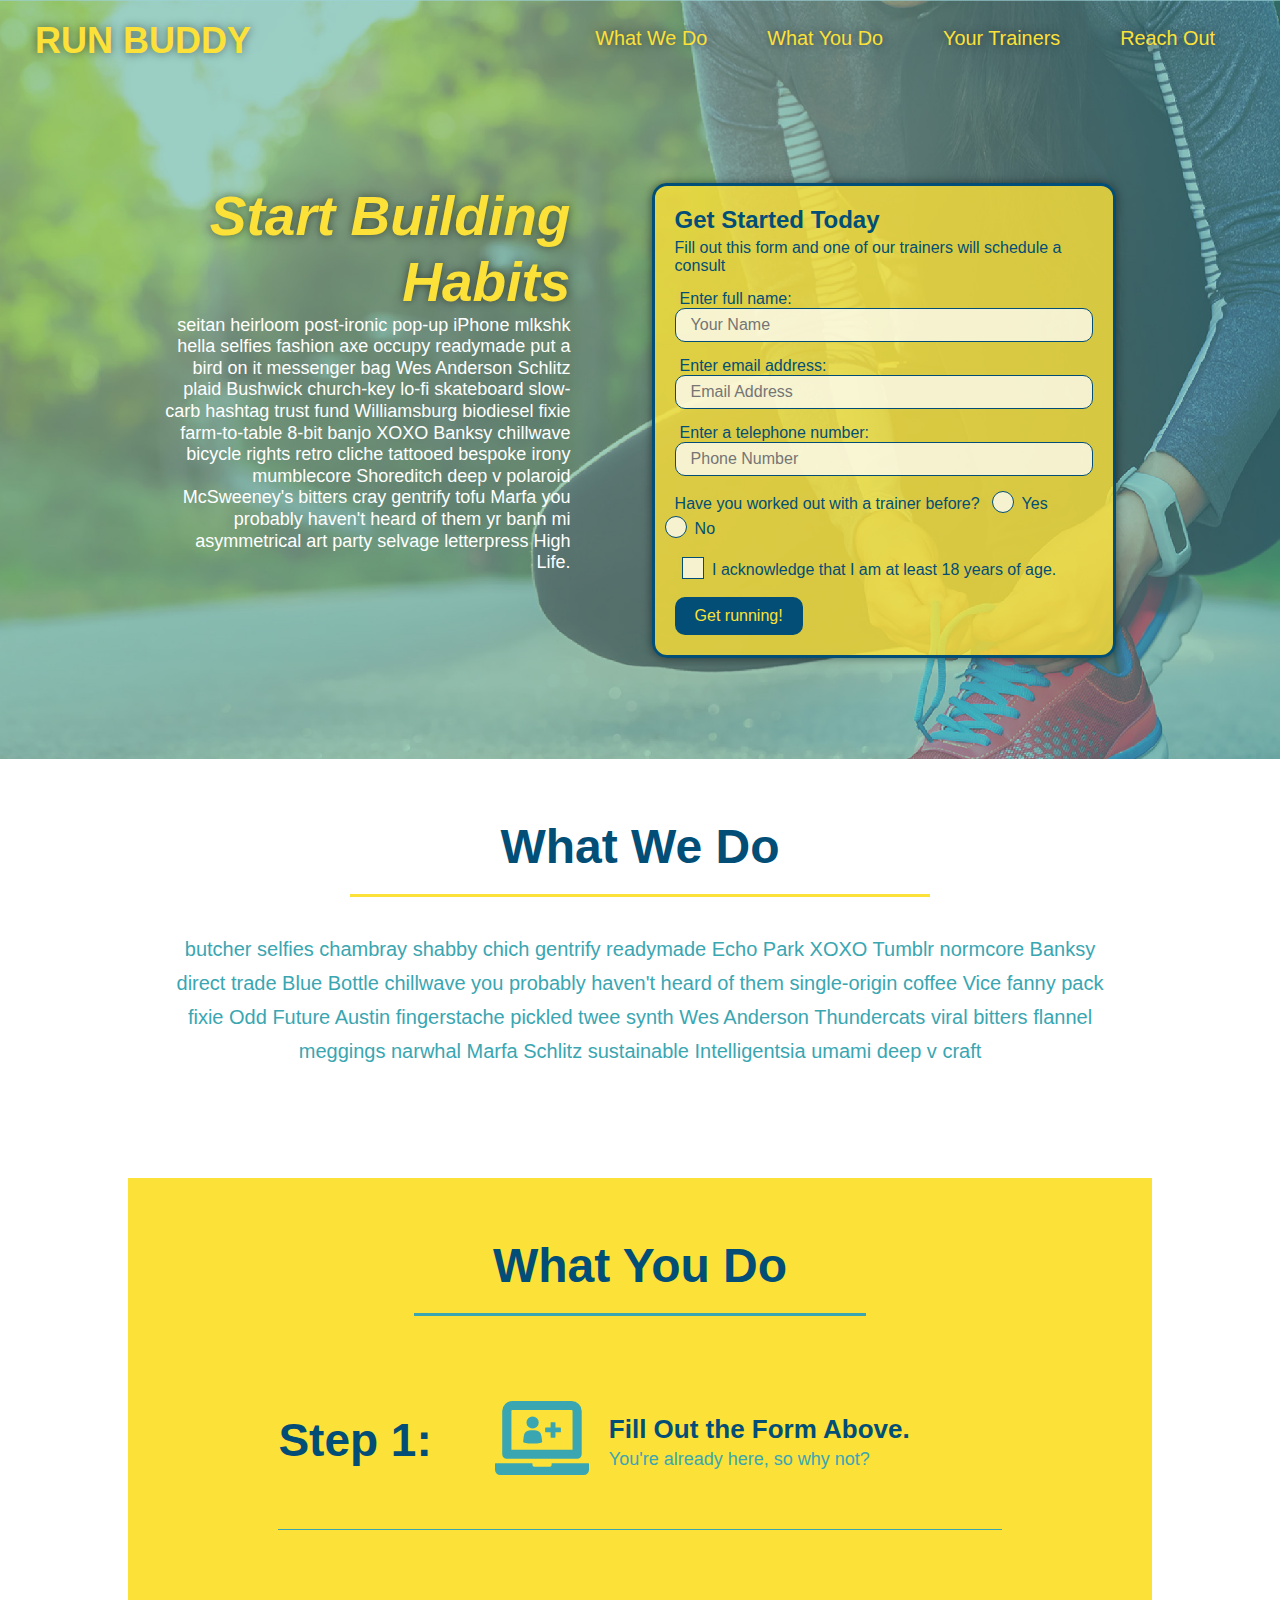
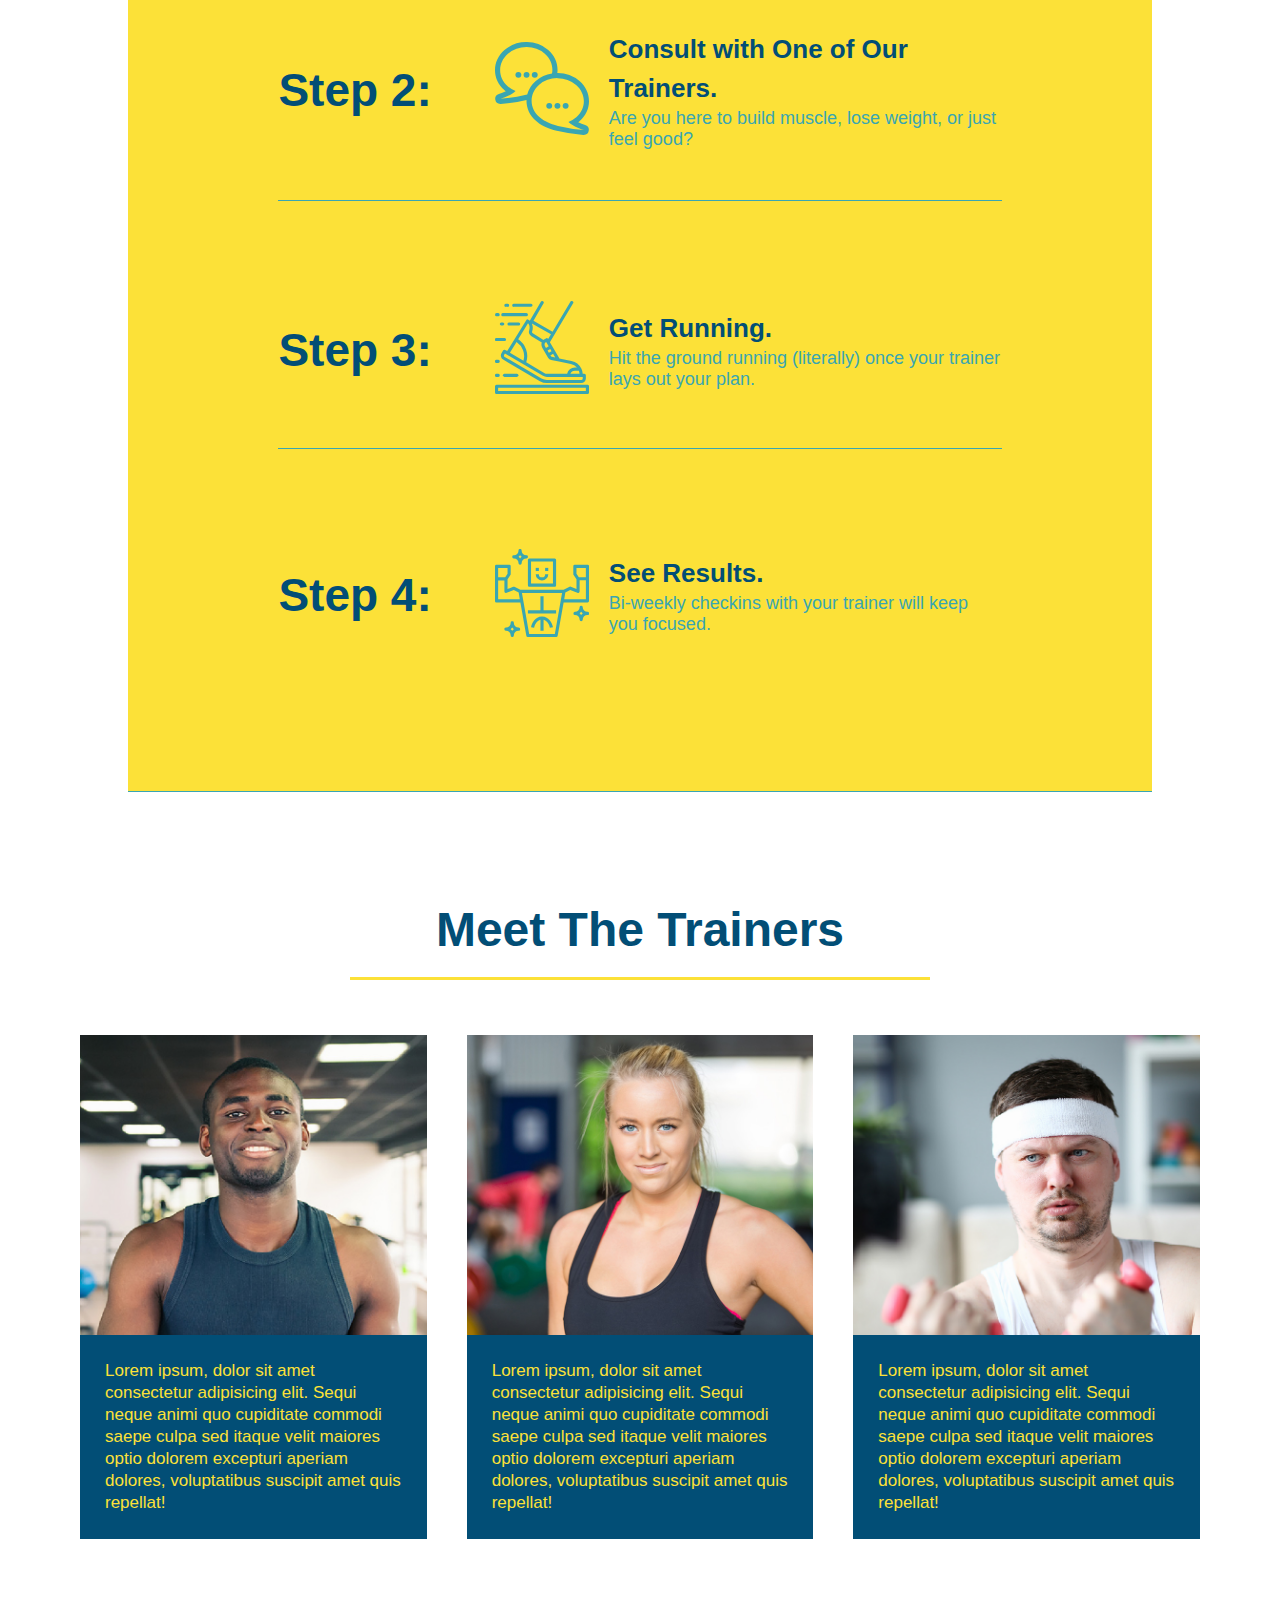
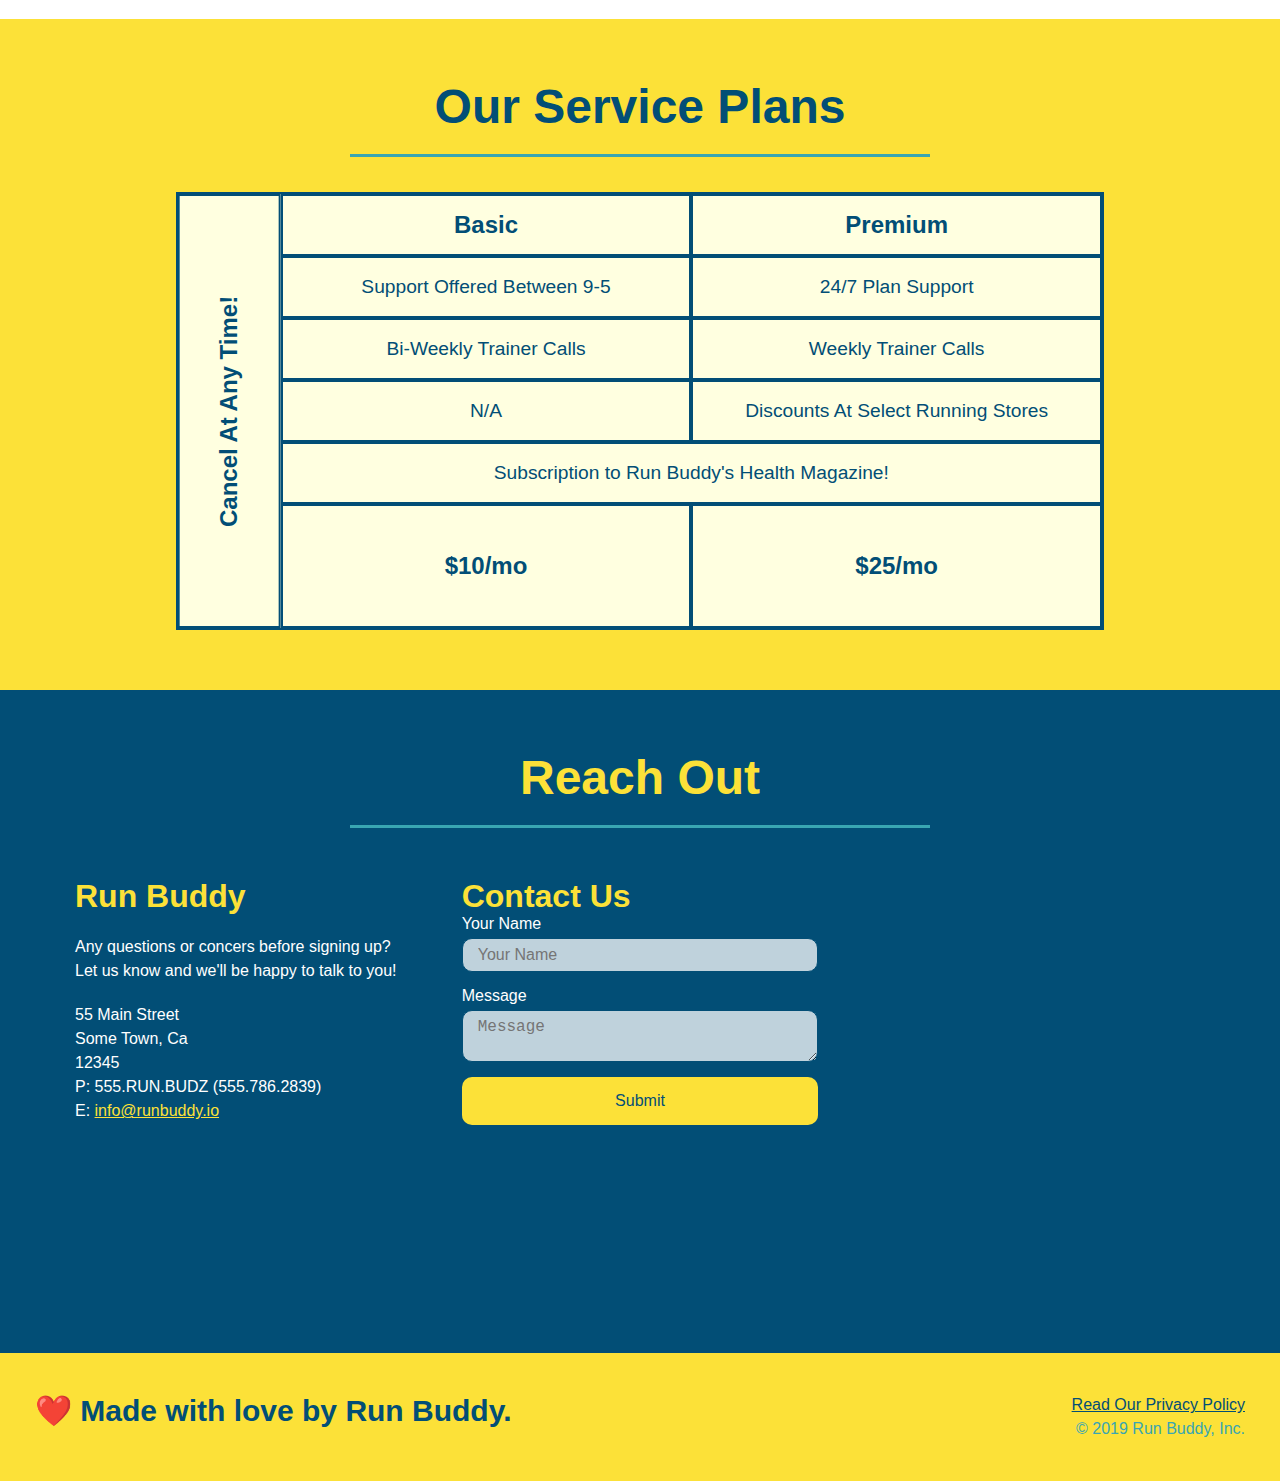
<file: index.html>
<!DOCTYPE html>
<html lang="en">
  <head>
    <link rel="stylesheet" href="./assets/css/style.css" />
    <meta charset="UTF-8" />
    <meta name="viewport" content="width=device-width, intial-scale=1.0" />
    <title>Run Buddy</title>

  </head>
  <body>
<!-- navigation -->
<header>
    <h1>
        <a href="/">RUN BUDDY</a></h1>
    <nav>
<!-- Unordered list element -->
    <ul>
        <!-- List item element -->
        <li>
            <!-- Anchor element -->
            <a href="#what-we-do"> What We Do</a>
        </li>
        <li>
            <a href="#what-you-do"> What You Do</a>
        </li>
        <li>
            <a href="#your-trainers">Your Trainers</a>
        </li>
        <li>
            <a href="#reach-out">Reach Out</a>
        </li>
    </ul>
    </nav>
  </header>
  <section class="hero">
    <div class="hero-cta">
      <h2>Start Building Habits</h2>
        <p> seitan heirloom post-ironic pop-up iPhone mlkshk hella selfies fashion axe occupy readymade put a bird on it
          messenger bag Wes Anderson Schlitz plaid Bushwick church-key lo-fi skateboard slow-carb hashtag trust fund
          Williamsburg biodiesel fixie farm-to-table 8-bit banjo XOXO Banksy chillwave bicycle rights retro cliche
          tattooed bespoke irony mumblecore Shoreditch deep v polaroid McSweeney's bitters cray gentrify tofu Marfa you
          probably haven't heard of them yr banh mi asymmetrical art party selvage letterpress High Life.
        </p>
      
    </div>
    <div class="hero-form">
          <h3>Get Started Today</h3>
            <p>Fill out this form and one of our trainers will schedule a consult</p>
  <!-- Add form element -->
        <form>
            <label for="name">Enter full name:</label>
            <input type="text" placeholder= "Your Name" name="name" id="name" class="form-input"/>
            <label for="email">Enter email address:</label>
            <input type="email" placeholder="Email Address" name="email" id="email" class="form-input" />
            <label for="phone">Enter a telephone number:</label>
            <input type="tel" placeholder="Phone Number" name="phone" id="phone" class="form-input"/>
            <p>
                Have you worked out with a trainer before?
                <span class="radio-wrapper">
                <input type="radio" name="trainer-confirm" id="trainer-yes" />
                <label for="trainer-yes">Yes</label>
              </span>
              <span class="radio-wrapper">
              <input type="radio" name="trainer-confirm" id="trainer-no" />
                <label for="trainer-no">No</label>
              </span>
            </p>
            <p> 
              <span class="checkbox-wrapper">
                <input type="checkbox" name="age-confirm" id="checkbox"/>
                <label for="checkbox">I acknowledge that I am at least 18 years of age.</label>
              </span>
            </p>
                <button type="submit">
                Get running!
                </button>
        </form>
      </div>
  </section>
  <!-- end hero -->
  <!-- "what we do" section -->
  <section id="what-we-do" class="intro">
    <div class="flex-row"></div>
    <h2 class="section-title primary-border">What We Do</h2>
    <div class="flex-row"></div>
    <p>butcher selfies chambray shabby chich gentrify readymade Echo Park XOXO Tumblr normcore Banksy direct trade Blue Bottle chillwave you probably haven't heard of them single-origin coffee Vice fanny pack fixie Odd Future Austin fingerstache pickled twee synth Wes Anderson Thundercats viral bitters flannel meggings narwhal Marfa Schlitz sustainable Intelligentsia umami deep v craft </p>
  </section>
  
  <!-- "what you do" section -->
  <section id="what-you-do" class="step">
    <div class="flex-row"></div>
    <h2 class="section-title secondary-border">What You Do</h2>

  <!-- insert this img element -->
    <div class="step">
      <h3>Step 1:</h3> 
        <div class="step-info">
          <div class="step-img">
            <img src="./assets/images/step-1.svg" alt="" />
            </div>
            <div class="step-text">
          <h4>Fill Out the Form Above.</h4>
          <p>You're already here, so why not?</p>
        </div>
      </div>
    </div>

      <div class="step">
       <h3>Step 2:</h3> 
        <div class="step-info">
          <div class="step-img">
          <img src="./assets/images/step-2.svg" alt="" />
          </div>
            <div class="step-text">
          <h4>Consult with One of Our Trainers.</h4>
          <p>Are you here to build muscle, lose weight, or just feel good?</p>
        </div>
      </div>
    </div>

      <div class="step">
        <h3>Step 3:</h3>
        <div class="step-info">
          <div class= "step-img">
          <img src="./assets/images/step-3.svg" alt="" />
          </div>
            <div class="step-text">
          <h4>Get Running.</h4>
          <p>Hit the ground running (literally) once your trainer lays out your plan.</p>
        </div>
      </div>
    </div>

      <div class="step">
        <h3>Step 4:</h3>
        <div class="step-info">
          <div class="step-img">
          <img src="./assets/images/step-4.svg" alt="" />
          </div>
            <div class="step-text">
          <h4>See Results.</h4>
          <p>Bi-weekly checkins with your trainer will keep you focused.</p>
        </div>
      </div>
    </div>
  </section>
  
  <!-- "meet the trainers" section -->
  <section id="your-trainers">
    <div class="flex-row">
    <h2 class="section-title primary-border">Meet The Trainers</h2>
  </div>
    <div class="trainers">
    <article class="trainer">
      <div class="trainer-img trainer-1">
        <div>
          <h3>Arron Stephens</h3>
          <h4>Speed / Strength</h4>
        </div>
      </div>
          <div class="trainer-bio">
            <h3>Arron Stephens</h3>
          <h4>Speed / Strength</h4>
          <p>Lorem ipsum, dolor sit amet consectetur adipisicing elit. Sequi neque animi quo cupiditate commodi saepe culpa sed
          itaque velit maiores optio dolorem excepturi aperiam dolores, voluptatibus suscipit amet quis repellat!
        </p>
      </div>
    
    </article>
      <article class="trainer">
        <div class="trainer-img trainer-2">
        <div>
          <h3>Joanna Gill</h3>
          <h4>Endurance</h4> 
        </div>
      </div>
      <div class="trainer-bio">
        <h3>Joanna Gill</h3>
          <h4>Endurance</h4> 
      <p>Lorem ipsum, dolor sit amet consectetur adipisicing elit. Sequi neque animi quo cupiditate commodi saepe culpa sed
        itaque velit maiores optio dolorem excepturi aperiam dolores, voluptatibus suscipit amet quis repellat!
      </p>
    
  </div>
    </article>
    <article class="trainer">
      <div class="trainer-img trainer-3">
        <div>
          <h3>Harry "the Headband" Smith</h3>
          <h4>Strength</h4>
        </div>
    </div>
    <div class="trainer-bio">
      <h3>Harry "the Headband" Smith</h3>
          <h4>Strength</h4>
      <p>Lorem ipsum, dolor sit amet consectetur adipisicing elit. Sequi neque animi quo cupiditate commodi saepe culpa sed
        itaque velit maiores optio dolorem excepturi aperiam dolores, voluptatibus suscipit amet quis repellat!
      </p>
    </div>
  </div>
    </article>
  </section>
  
  <!-- "reach out" section -->
  <section id="service-plans" class="services">
    <h2 class="section-title secondary-border">
      Our Service Plans
    </h2>
    <div class="service-grid-wrapper">
      <div class="service-grid-container">
   <!-- Headers -->
    <div class="service-grid-item grid-head basic">
      Basic
    </div>

    <div class="service-grid-item grid-head premium">
      Premium
    </div>

    <!-- Body -->
    <div class="service-grid-item basic">
      Support Offered Between 9-5
    </div>
    
    <div class="service-grid-item premium">
      24/7 Plan Support
    </div>

    <div class="service-grid-item basic">
      Bi-Weekly Trainer Calls
    </div>

    <div class="service-grid-item premium">
      Weekly Trainer Calls
    </div>

    <div class="service-grid-item basic">
      N/A
    </div>

    <div class="service-grid-item premium">
      Discounts At Select Running Stores
    </div>

    <div class="service-grid-item both">
      Subscription to Run Buddy's Health Magazine!
    </div>

    <div class="service-grid-item grid-price basic">
      $10/mo
    </div>

    <div class="service-grid-item grid-price premium">
      $25/mo
    </div>

    <div class="service-grid-item cancel">
      Cancel At Any Time!
    </div>
  </div>
</div>
      </div>
    </div>
  </section>
  <section id="reach-out" class="contact">
    <div class="flex-row"></div>
    <h2 class="section-title secondary-border">Reach Out</h2>
     <div class="contact-info">
    <div>
      <h3>Run Buddy</h3>
      <p>Any questions or concers before signing up?
        <br />
          Let us know and we'll be happy to talk to you!
      </p>
      <address> 
        55 Main Street <br />
        Some Town, Ca <br />
        12345<br />
        P: 555.RUN.BUDZ (555.786.2839) <br />
        E: <a href="mailto:info@runbuddy.io">info@runbuddy.io</a>
      </address>
   </div>
   <div class="contact-form">
    <h3>Contact Us</h3>
    <form>
      <label for="contact-name">Your Name</label>
      <input type="text" id="contact-name" placeholder="Your Name" />

      <label for="contact-message">Message</label>
      <textarea id="contact-message" placeholder="Message"></textarea>

      <button type="submit">Submit</button>
    </form>
  </div>
  <iframe src="https://www.google.com/maps/embed?pb=!1m18!1m12!1m3!1d3055.3496094670127!2d-75.22149348515966!3d40.02297317941281!2m3!1f0!2f0!3f0!3m2!1i1024!2i768!4f13.1!3m3!1m2!1s0x89c6b8941ac31e5f%3A0x9f93c6b79be2e693!2sMain%20St%2C%20Philadelphia%2C%20PA%2019127!5e0!3m2!1sen!2sus!4v1602709995548!5m2!1sen!2sus" 
  frameborder="0"
  style="border:0" 
  allowfullscreen=""
  aria-hidden="false" tabindex="0"></iframe>
     </div>
  </section>
  </body>
  
  <!-- footer -->
  <footer>
    <h2>❤️ Made with love by Run Buddy.</h2>
    <div>
        <a href="privacy-policy.html">Read Our Privacy Policy</a><br />
        &copy; 2019 Run Buddy, Inc.
    </div>
  </footer>
</file>
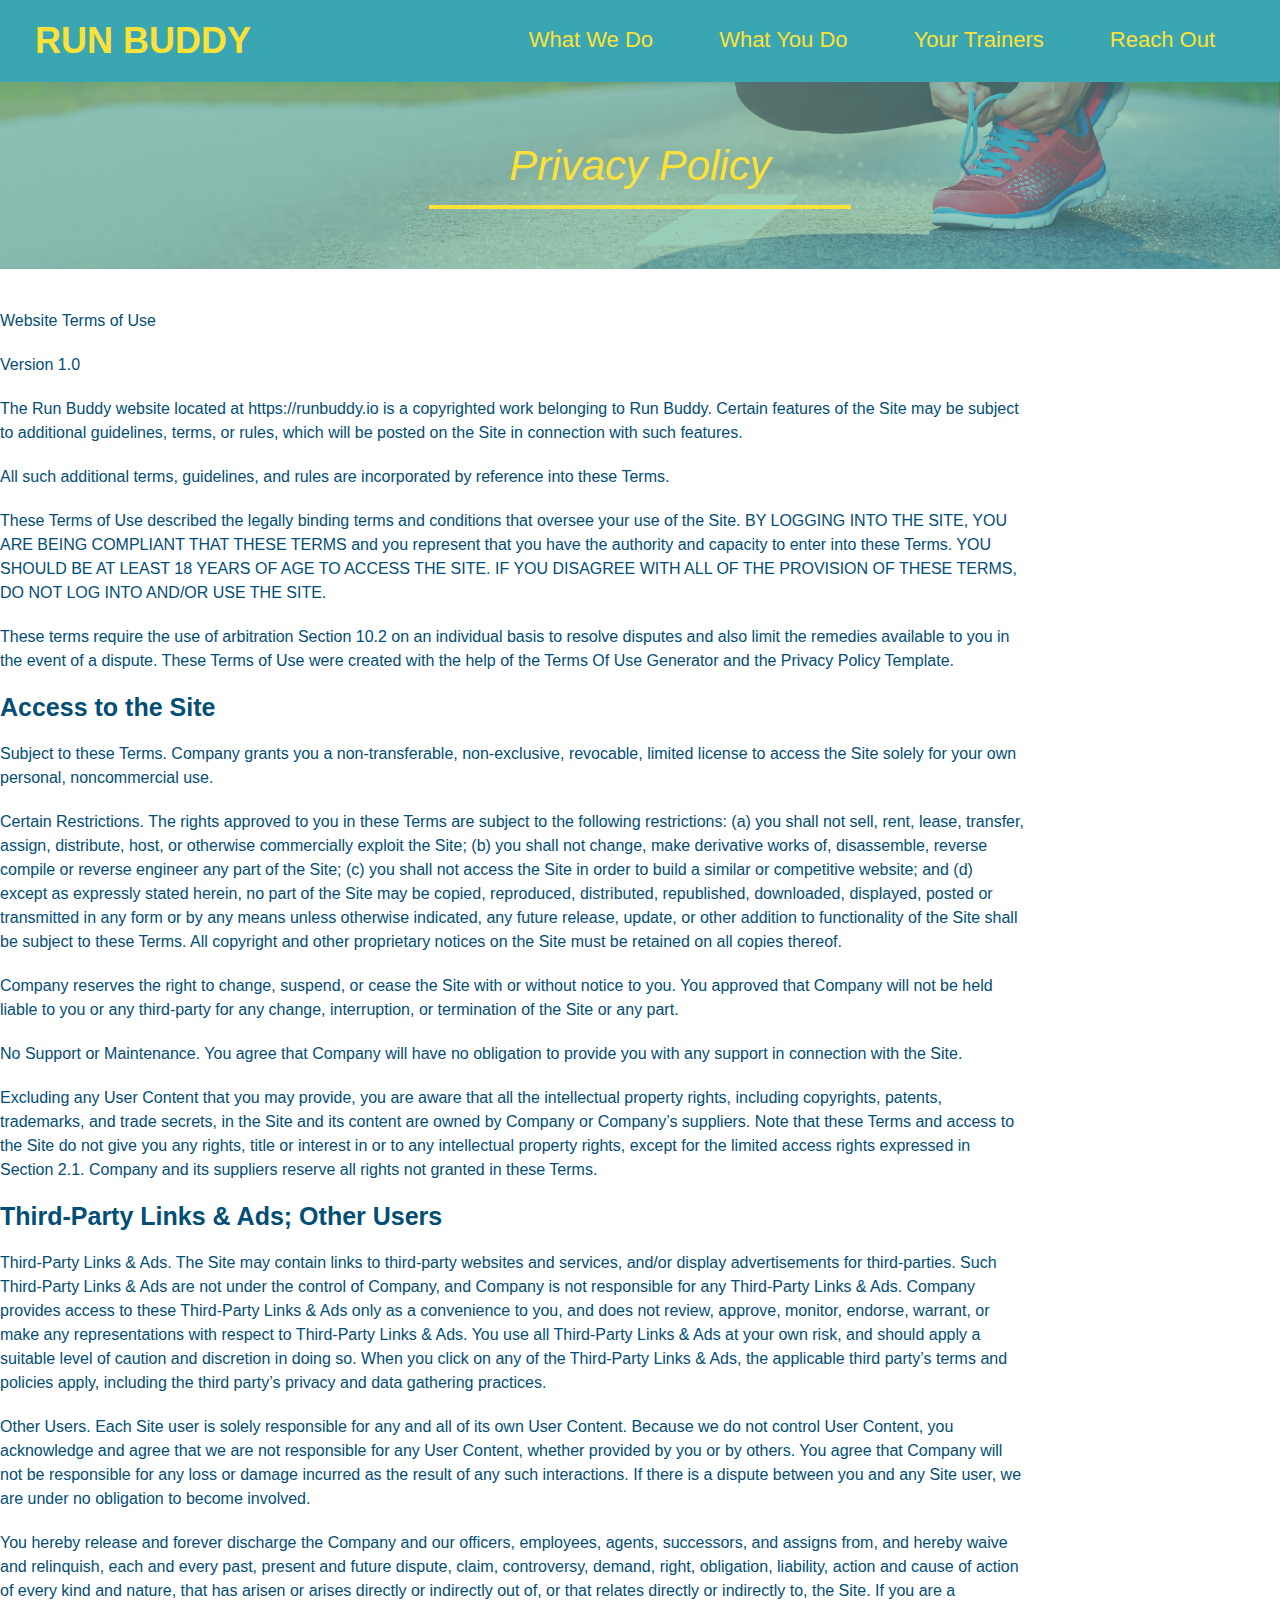
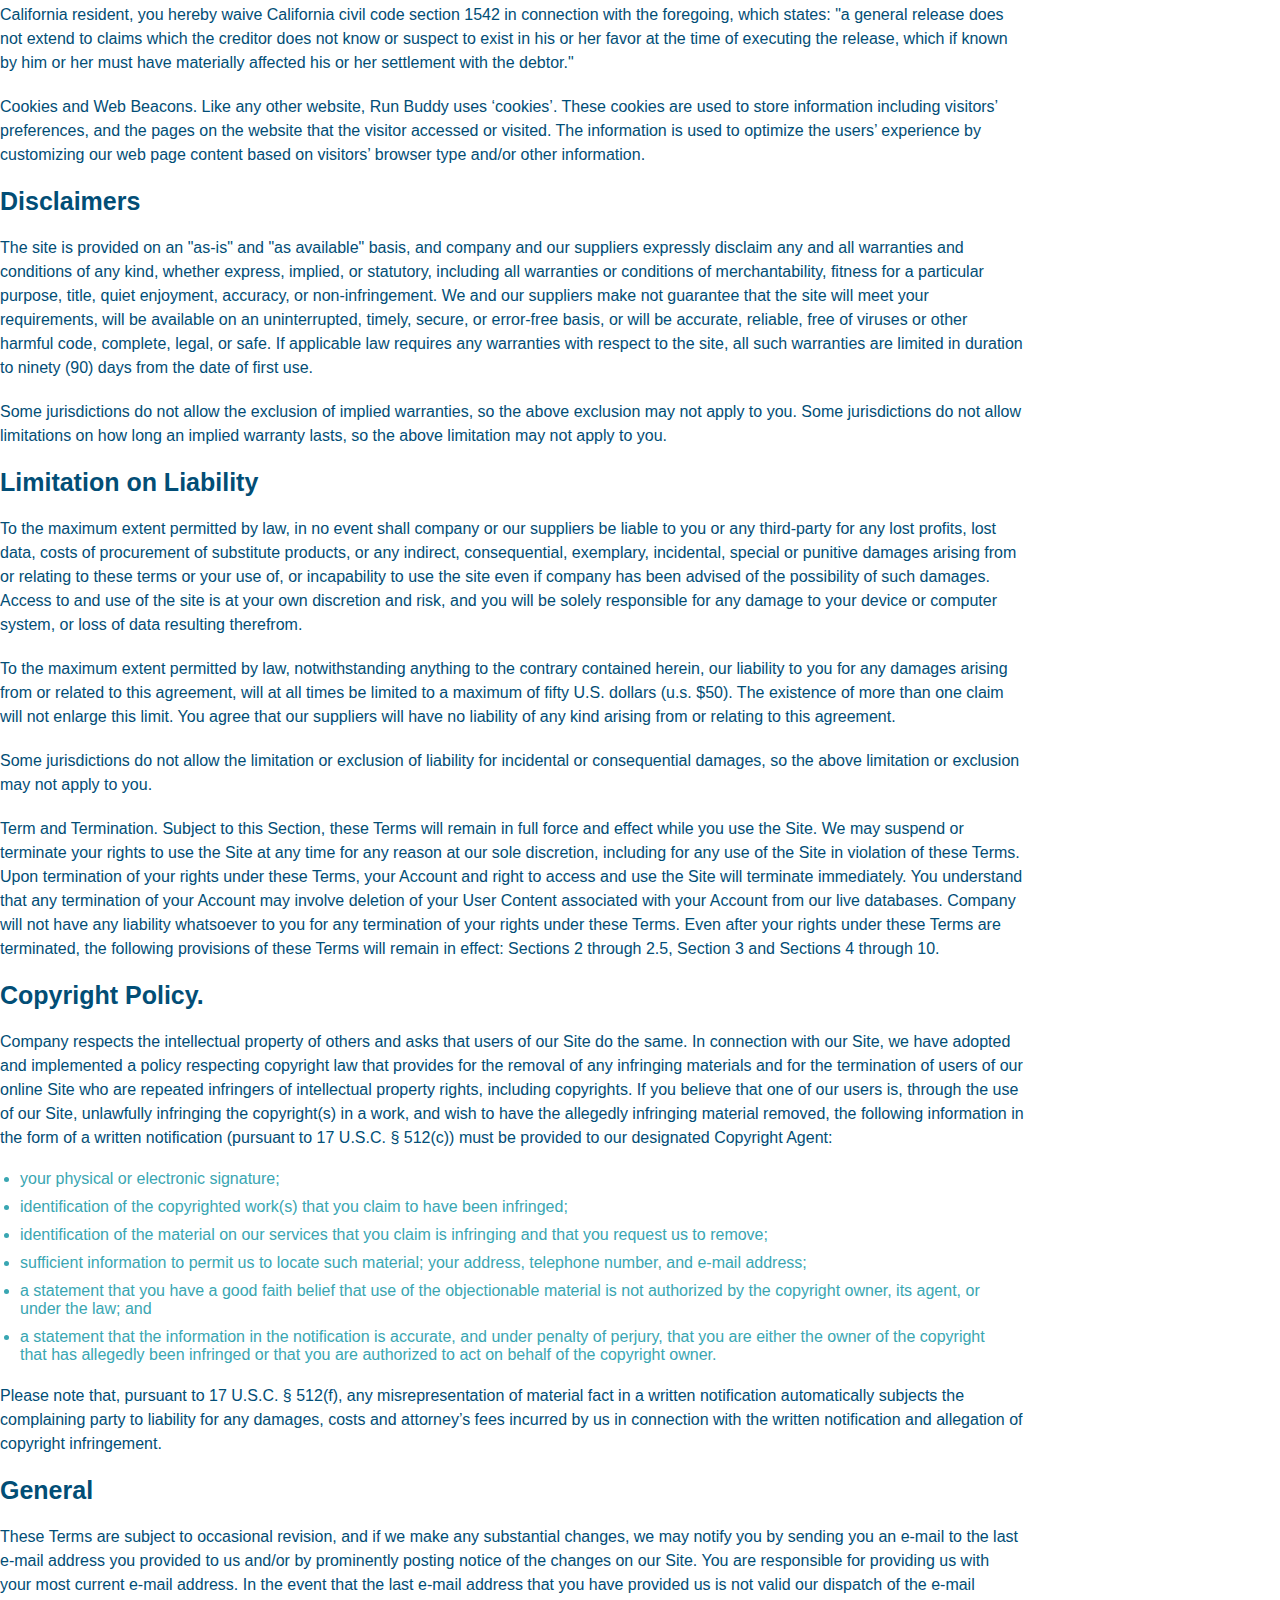
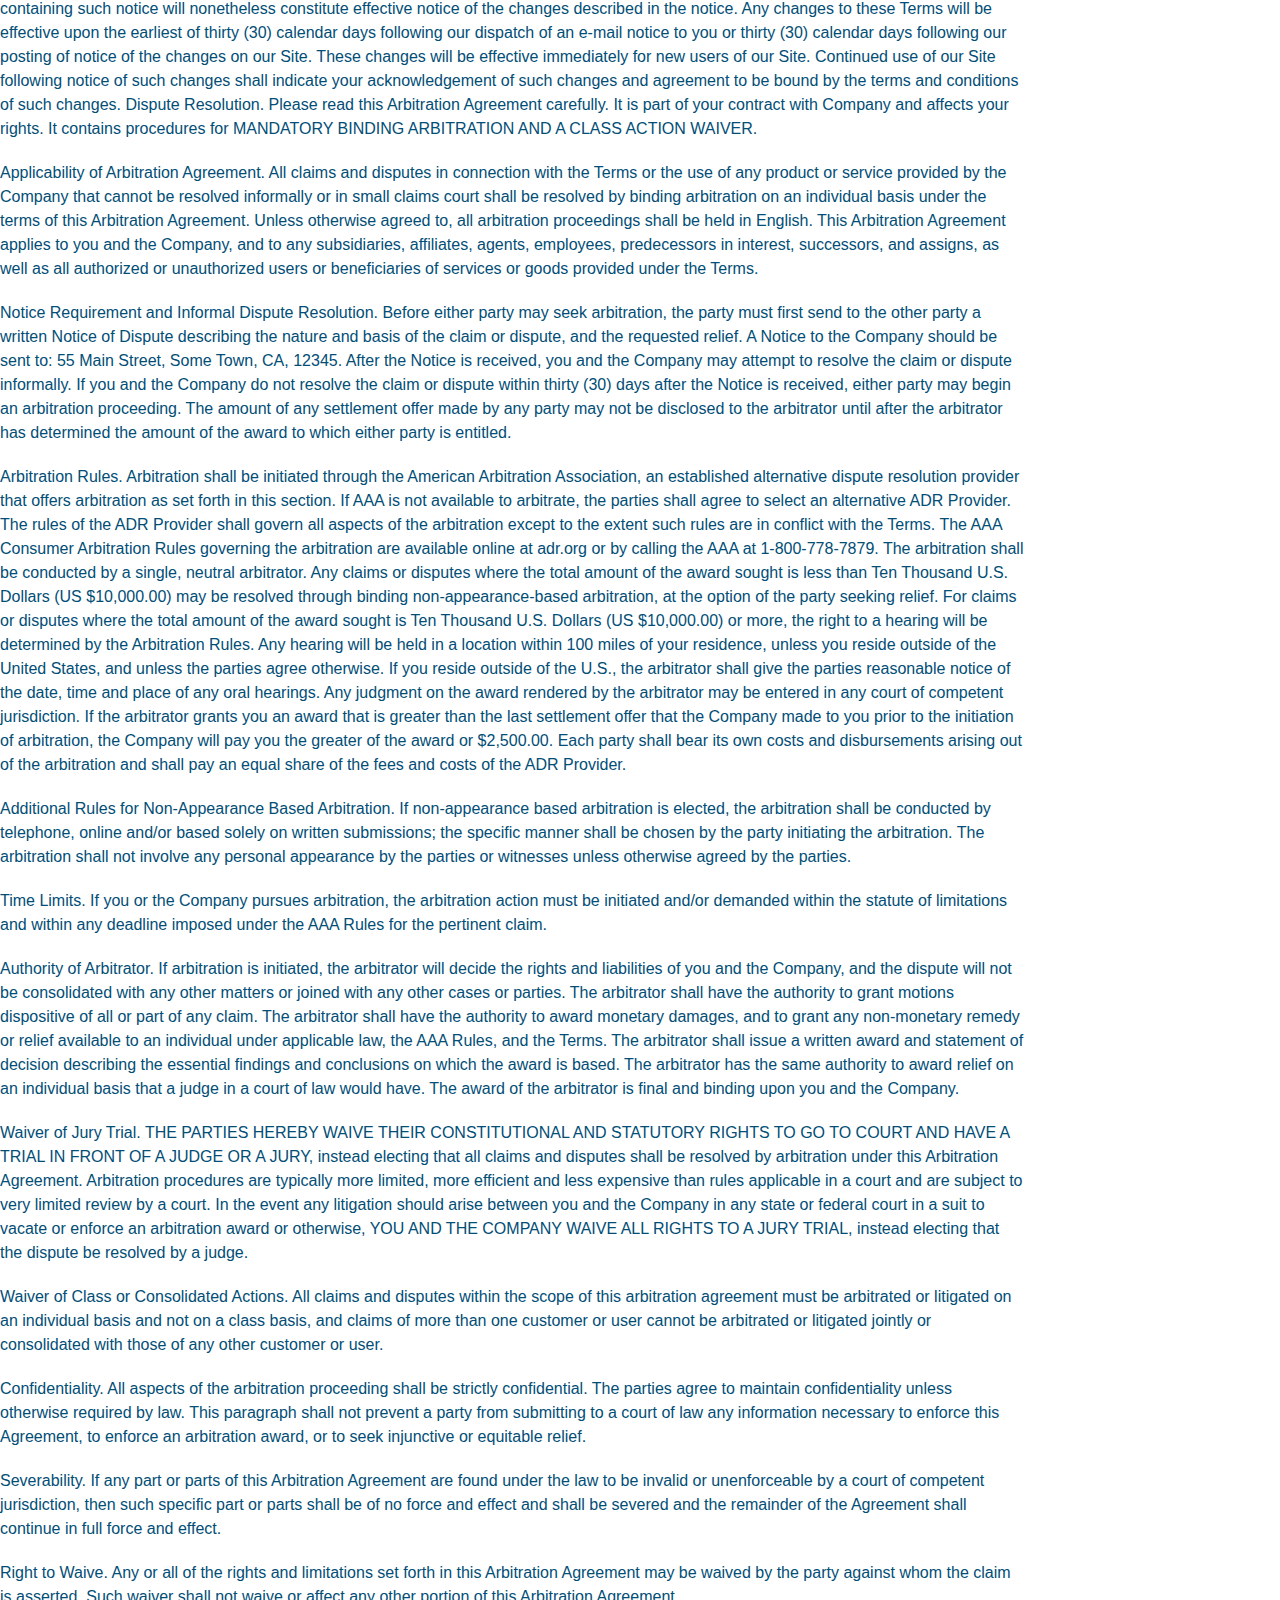
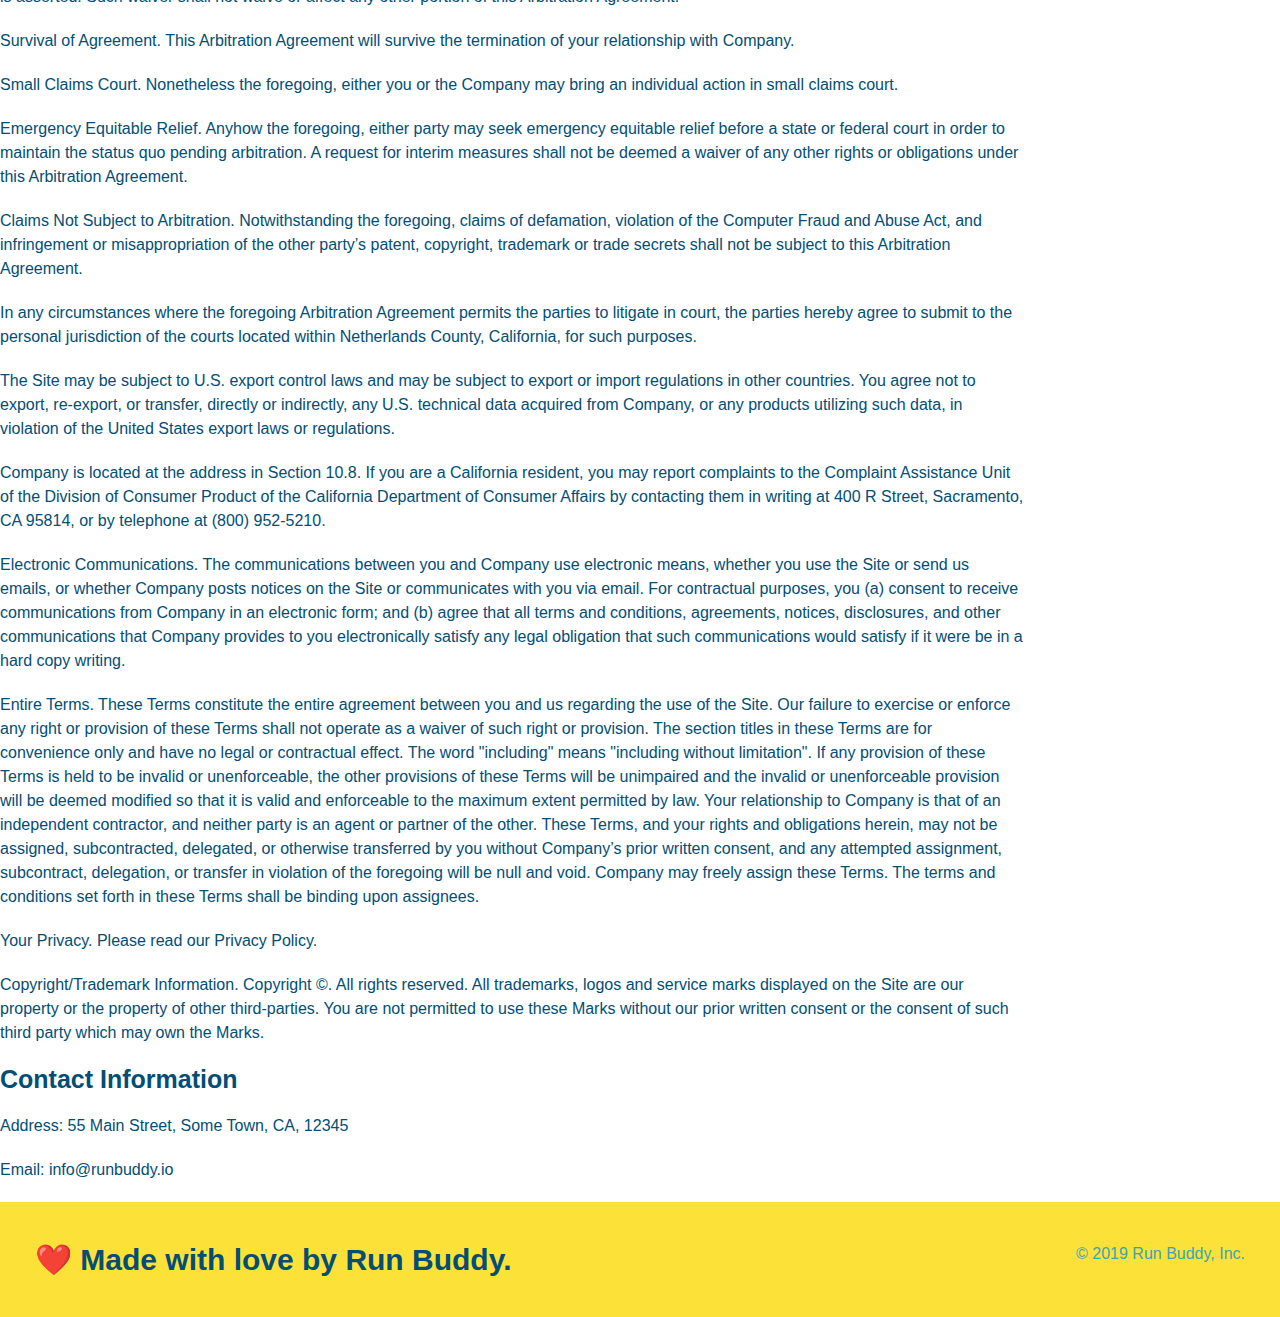
<file: privacy-policy.html>
<!DOCTYPE html>
<html lang="en">
    <head>
        <link rel="stylesheet" href="./assets/css/secondary-styles.css" />
        <meta charset="UTF-8" />
        <meta name="viewport" content="width=device-width, intial-scale=1.0" />
        <title> Privacy Policy - Run Buddy </title>
 </head>
<body>
    <header>
        <h1>
            <a href="/">RUN BUDDY</a></h1>
    <nav>
        <!-- Unordered list element -->
    <ul>
        <!-- List item element -->
        <li>
            <!-- Anchor element -->
            <a href="./index.html#what-we-do"> What We Do </a>
        </li>
        <li>
            <a href="./index.html#what-you-do"> What You Do </a>
        </li>
        <li>
            <a href="./index.html#your-trainers"> Your Trainers </a>
        </li>
        <li>
            <a href="./index.html#reach-out"> Reach Out </a>
        </li>
    </ul>
    </nav>
</header>
    <section class="hero">
        <h2 class="page-title">
        Privacy Policy
        </h2>
    </section>
    
<article class="secondary-content">
    <p>
        Website Terms of Use
      </p>

      <p>
        Version 1.0
      </p>

      <p>
        The Run Buddy website located at https://runbuddy.io is a copyrighted work belonging to Run Buddy. Certain
        features of the Site may be subject to additional guidelines, terms, or rules, which will be posted on the Site
        in connection with such features.
      </p>

      <p>
        All such additional terms, guidelines, and rules are incorporated by reference into these Terms.
      </p>

      <p>
        These Terms of Use described the legally binding terms and conditions that oversee your use of the Site. BY
        LOGGING INTO THE SITE, YOU ARE BEING COMPLIANT THAT THESE TERMS and you represent that you have the authority
        and capacity to enter into these Terms. YOU SHOULD BE AT LEAST 18 YEARS OF AGE TO ACCESS THE SITE. IF YOU
        DISAGREE WITH ALL OF THE PROVISION OF THESE TERMS, DO NOT LOG INTO AND/OR USE THE SITE.
      </p>

      <p>
        These terms require the use of arbitration Section 10.2 on an individual basis to resolve disputes and also
        limit the remedies available to you in the event of a dispute. These Terms of Use were created with the help of
        the Terms Of Use Generator and the Privacy Policy Template.
      </p>

      <h3>
        Access to the Site
      </h3>

      <p>
        Subject to these Terms. Company grants you a non-transferable, non-exclusive, revocable, limited license to
        access the Site solely for your own personal, noncommercial use.
      </p>

      <p>
        Certain Restrictions. The rights approved to you in these Terms are subject to the following restrictions: (a)
        you shall not sell, rent, lease, transfer, assign, distribute, host, or otherwise commercially exploit the Site;
        (b) you shall not change, make derivative works of, disassemble, reverse compile or reverse engineer any part of
        the Site; (c) you shall not access the Site in order to build a similar or competitive website; and (d) except
        as expressly stated herein, no part of the Site may be copied, reproduced, distributed, republished, downloaded,
        displayed, posted or transmitted in any form or by any means unless otherwise indicated, any future release,
        update, or other addition to functionality of the Site shall be subject to these Terms. All copyright and other
        proprietary notices on the Site must be retained on all copies thereof.
      </p>

      <p>
        Company reserves the right to change, suspend, or cease the Site with or without notice to you. You approved
        that Company will not be held liable to you or any third-party for any change, interruption, or termination of
        the Site or any part.
      </p>

      <p>
        No Support or Maintenance. You agree that Company will have no obligation to provide you with any support in
        connection with the Site.
      </p>

      <p>
        Excluding any User Content that you may provide, you are aware that all the intellectual property rights,
        including copyrights, patents, trademarks, and trade secrets, in the Site and its content are owned by Company
        or Company’s suppliers. Note that these Terms and access to the Site do not give you any rights, title or
        interest in or to any intellectual property rights, except for the limited access rights expressed in Section
        2.1. Company and its suppliers reserve all rights not granted in these Terms.
      </p>

      <h3>
        Third-Party Links & Ads; Other Users
      </h3>

      <p>
        Third-Party Links & Ads. The Site may contain links to third-party websites and services, and/or display
        advertisements for third-parties. Such Third-Party Links & Ads are not under the control of Company, and Company
        is not responsible for any Third-Party Links & Ads. Company provides access to these Third-Party Links & Ads
        only as a convenience to you, and does not review, approve, monitor, endorse, warrant, or make any
        representations with respect to Third-Party Links & Ads. You use all Third-Party Links & Ads at your own risk,
        and should apply a suitable level of caution and discretion in doing so. When you click on any of the
        Third-Party Links & Ads, the applicable third party’s terms and policies apply, including the third party’s
        privacy and data gathering practices.
      </p>

      <p>
        Other Users. Each Site user is solely responsible for any and all of its own User Content. Because we do not
        control User Content, you acknowledge and agree that we are not responsible for any User Content, whether
        provided by you or by others. You agree that Company will not be responsible for any loss or damage incurred as
        the result of any such interactions. If there is a dispute between you and any Site user, we are under no
        obligation to become involved.
      </p>

      <p>
        You hereby release and forever discharge the Company and our officers, employees, agents, successors, and
        assigns from, and hereby waive and relinquish, each and every past, present and future dispute, claim,
        controversy, demand, right, obligation, liability, action and cause of action of every kind and nature, that has
        arisen or arises directly or indirectly out of, or that relates directly or indirectly to, the Site. If you are
        a California resident, you hereby waive California civil code section 1542 in connection with the foregoing,
        which states: "a general release does not extend to claims which the creditor does not know or suspect to exist
        in his or her favor at the time of executing the release, which if known by him or her must have materially
        affected his or her settlement with the debtor."
      </p>

      <p>
        Cookies and Web Beacons. Like any other website, Run Buddy uses ‘cookies’. These cookies are used to store
        information including visitors’ preferences, and the pages on the website that the visitor accessed or visited.
        The information is used to optimize the users’ experience by customizing our web page content based on visitors’
        browser type and/or other information.
      </p>

      <h3>
        Disclaimers
      </h3>

      <p>
        The site is provided on an "as-is" and "as available" basis, and company and our suppliers expressly disclaim
        any and all warranties and conditions of any kind, whether express, implied, or statutory, including all
        warranties or conditions of merchantability, fitness for a particular purpose, title, quiet enjoyment, accuracy,
        or non-infringement. We and our suppliers make not guarantee that the site will meet your requirements, will be
        available on an uninterrupted, timely, secure, or error-free basis, or will be accurate, reliable, free of
        viruses or other harmful code, complete, legal, or safe. If applicable law requires any warranties with respect
        to the site, all such warranties are limited in duration to ninety (90) days from the date of first use.
      </p>

      <p>
        Some jurisdictions do not allow the exclusion of implied warranties, so the above exclusion may not apply to
        you. Some jurisdictions do not allow limitations on how long an implied warranty lasts, so the above limitation
        may not apply to you.
      </p>

      <h3>
        Limitation on Liability
      </h3>

      <p>
        To the maximum extent permitted by law, in no event shall company or our suppliers be liable to you or any
        third-party for any lost profits, lost data, costs of procurement of substitute products, or any indirect,
        consequential, exemplary, incidental, special or punitive damages arising from or relating to these terms or
        your use of, or incapability to use the site even if company has been advised of the possibility of such
        damages. Access to and use of the site is at your own discretion and risk, and you will be solely responsible
        for any damage to your device or computer system, or loss of data resulting therefrom.
      </p>

      <p>
        To the maximum extent permitted by law, notwithstanding anything to the contrary contained herein, our liability
        to you for any damages arising from or related to this agreement, will at all times be limited to a maximum of
        fifty U.S. dollars (u.s. $50). The existence of more than one claim will not enlarge this limit. You agree that
        our suppliers will have no liability of any kind arising from or relating to this agreement.
      </p>

      <p>
        Some jurisdictions do not allow the limitation or exclusion of liability for incidental or consequential
        damages, so the above limitation or exclusion may not apply to you.
      </p>

      <p>
        Term and Termination. Subject to this Section, these Terms will remain in full force and effect while you use
        the Site. We may suspend or terminate your rights to use the Site at any time for any reason at our sole
        discretion, including for any use of the Site in violation of these Terms. Upon termination of your rights under
        these Terms, your Account and right to access and use the Site will terminate immediately. You understand that
        any termination of your Account may involve deletion of your User Content associated with your Account from our
        live databases. Company will not have any liability whatsoever to you for any termination of your rights under
        these Terms. Even after your rights under these Terms are terminated, the following provisions of these Terms
        will remain in effect: Sections 2 through 2.5, Section 3 and Sections 4 through 10.
      </p>

      <h3>
        Copyright Policy.
      </h3>

      <p>
        Company respects the intellectual property of others and asks that users of our Site do the same. In connection
        with our Site, we have adopted and implemented a policy respecting copyright law that provides for the removal
        of any infringing materials and for the termination of users of our online Site who are repeated infringers of
        intellectual property rights, including copyrights. If you believe that one of our users is, through the use of
        our Site, unlawfully infringing the copyright(s) in a work, and wish to have the allegedly infringing material
        removed, the following information in the form of a written notification (pursuant to 17 U.S.C. § 512(c)) must
        be provided to our designated Copyright Agent:
      </p>

      <ul>
        <li>
          your physical or electronic signature;
        </li>
        <li>
          identification of the copyrighted work(s) that you claim to have been infringed;
        </li>
        <li>
          identification of the material on our services that you claim is infringing and that you request us to remove;
        </li>
        <li>
          sufficient information to permit us to locate such material; your address, telephone number, and e-mail
          address;
        </li>
        <li>
          a statement that you have a good faith belief that use of the objectionable material is not authorized by the
          copyright owner, its agent, or under the law; and
        </li>
        <li>
          a statement that the information in the notification is accurate, and under penalty of perjury, that you are
          either the owner of the copyright that has allegedly been infringed or that you are authorized to act on
          behalf of the copyright owner.
        </li>
      </ul>

      <p>
        Please note that, pursuant to 17 U.S.C. § 512(f), any misrepresentation of material fact in a written
        notification automatically subjects the complaining party to liability for any damages, costs and attorney’s
        fees incurred by us in connection with the written notification and allegation of copyright infringement.
      </p>

      <h3>
        General
      </h3>

      <p>
        These Terms are subject to occasional revision, and if we make any substantial changes, we may notify you by
        sending you an e-mail to the last e-mail address you provided to us and/or by prominently posting notice of the
        changes on our Site. You are responsible for providing us with your most current e-mail address. In the event
        that the last e-mail address that you have provided us is not valid our dispatch of the e-mail containing such
        notice will nonetheless constitute effective notice of the changes described in the notice. Any changes to these
        Terms will be effective upon the earliest of thirty (30) calendar days following our dispatch of an e-mail
        notice to you or thirty (30) calendar days following our posting of notice of the changes on our Site. These
        changes will be effective immediately for new users of our Site. Continued use of our Site following notice of
        such changes shall indicate your acknowledgement of such changes and agreement to be bound by the terms and
        conditions of such changes. Dispute Resolution. Please read this Arbitration Agreement carefully. It is part of
        your contract with Company and affects your rights. It contains procedures for MANDATORY BINDING ARBITRATION AND
        A CLASS ACTION WAIVER.
      </p>

      <p>
        Applicability of Arbitration Agreement. All claims and disputes in connection with the Terms or the use of any
        product or service provided by the Company that cannot be resolved informally or in small claims court shall be
        resolved by binding arbitration on an individual basis under the terms of this Arbitration Agreement. Unless
        otherwise agreed to, all arbitration proceedings shall be held in English. This Arbitration Agreement applies to
        you and the Company, and to any subsidiaries, affiliates, agents, employees, predecessors in interest,
        successors, and assigns, as well as all authorized or unauthorized users or beneficiaries of services or goods
        provided under the Terms.
      </p>

      <p>
        Notice Requirement and Informal Dispute Resolution. Before either party may seek arbitration, the party must
        first send to the other party a written Notice of Dispute describing the nature and basis of the claim or
        dispute, and the requested relief. A Notice to the Company should be sent to: 55 Main Street, Some Town, CA,
        12345. After the Notice is received, you and the Company may attempt to resolve the claim or dispute informally.
        If you and the Company do not resolve the claim or dispute within thirty (30) days after the Notice is received,
        either party may begin an arbitration proceeding. The amount of any settlement offer made by any party may not
        be disclosed to the arbitrator until after the arbitrator has determined the amount of the award to which either
        party is entitled.
      </p>

      <p>
        Arbitration Rules. Arbitration shall be initiated through the American Arbitration Association, an established
        alternative dispute resolution provider that offers arbitration as set forth in this section. If AAA is not
        available to arbitrate, the parties shall agree to select an alternative ADR Provider. The rules of the ADR
        Provider shall govern all aspects of the arbitration except to the extent such rules are in conflict with the
        Terms. The AAA Consumer Arbitration Rules governing the arbitration are available online at adr.org or by
        calling the AAA at 1-800-778-7879. The arbitration shall be conducted by a single, neutral arbitrator. Any
        claims or disputes where the total amount of the award sought is less than Ten Thousand U.S. Dollars (US
        $10,000.00) may be resolved through binding non-appearance-based arbitration, at the option of the party seeking
        relief. For claims or disputes where the total amount of the award sought is Ten Thousand U.S. Dollars (US
        $10,000.00) or more, the right to a hearing will be determined by the Arbitration Rules. Any hearing will be
        held in a location within 100 miles of your residence, unless you reside outside of the United States, and
        unless the parties agree otherwise. If you reside outside of the U.S., the arbitrator shall give the parties
        reasonable notice of the date, time and place of any oral hearings. Any judgment on the award rendered by the
        arbitrator may be entered in any court of competent jurisdiction. If the arbitrator grants you an award that is
        greater than the last settlement offer that the Company made to you prior to the initiation of arbitration, the
        Company will pay you the greater of the award or $2,500.00. Each party shall bear its own costs and
        disbursements arising out of the arbitration and shall pay an equal share of the fees and costs of the ADR
        Provider.
      </p>

      <p>
        Additional Rules for Non-Appearance Based Arbitration. If non-appearance based arbitration is elected, the
        arbitration shall be conducted by telephone, online and/or based solely on written submissions; the specific
        manner shall be chosen by the party initiating the arbitration. The arbitration shall not involve any personal
        appearance by the parties or witnesses unless otherwise agreed by the parties.
      </p>

      <p>
        Time Limits. If you or the Company pursues arbitration, the arbitration action must be initiated and/or demanded
        within the statute of limitations and within any deadline imposed under the AAA Rules for the pertinent claim.
      </p>

      <p>
        Authority of Arbitrator. If arbitration is initiated, the arbitrator will decide the rights and liabilities of
        you and the Company, and the dispute will not be consolidated with any other matters or joined with any other
        cases or parties. The arbitrator shall have the authority to grant motions dispositive of all or part of any
        claim. The arbitrator shall have the authority to award monetary damages, and to grant any non-monetary remedy
        or relief available to an individual under applicable law, the AAA Rules, and the Terms. The arbitrator shall
        issue a written award and statement of decision describing the essential findings and conclusions on which the
        award is based. The arbitrator has the same authority to award relief on an individual basis that a judge in a
        court of law would have. The award of the arbitrator is final and binding upon you and the Company.
      </p>

      <p>
        Waiver of Jury Trial. THE PARTIES HEREBY WAIVE THEIR CONSTITUTIONAL AND STATUTORY RIGHTS TO GO TO COURT AND HAVE
        A TRIAL IN FRONT OF A JUDGE OR A JURY, instead electing that all claims and disputes shall be resolved by
        arbitration under this Arbitration Agreement. Arbitration procedures are typically more limited, more efficient
        and less expensive than rules applicable in a court and are subject to very limited review by a court. In the
        event any litigation should arise between you and the Company in any state or federal court in a suit to vacate
        or enforce an arbitration award or otherwise, YOU AND THE COMPANY WAIVE ALL RIGHTS TO A JURY TRIAL, instead
        electing that the dispute be resolved by a judge.
      </p>

      <p>
        Waiver of Class or Consolidated Actions. All claims and disputes within the scope of this arbitration agreement
        must be arbitrated or litigated on an individual basis and not on a class basis, and claims of more than one
        customer or user cannot be arbitrated or litigated jointly or consolidated with those of any other customer or
        user.
      </p>

      <p>
        Confidentiality. All aspects of the arbitration proceeding shall be strictly confidential. The parties agree to
        maintain confidentiality unless otherwise required by law. This paragraph shall not prevent a party from
        submitting to a court of law any information necessary to enforce this Agreement, to enforce an arbitration
        award, or to seek injunctive or equitable relief.
      </p>

      <p>
        Severability. If any part or parts of this Arbitration Agreement are found under the law to be invalid or
        unenforceable by a court of competent jurisdiction, then such specific part or parts shall be of no force and
        effect and shall be severed and the remainder of the Agreement shall continue in full force and effect.
      </p>

      <p>
        Right to Waive. Any or all of the rights and limitations set forth in this Arbitration Agreement may be waived
        by the party against whom the claim is asserted. Such waiver shall not waive or affect any other portion of this
        Arbitration Agreement.
      </p>

      <p>
        Survival of Agreement. This Arbitration Agreement will survive the termination of your relationship with
        Company.
      </p>

      <p>
        Small Claims Court. Nonetheless the foregoing, either you or the Company may bring an individual action in small
        claims court.
      </p>

      <p>
        Emergency Equitable Relief. Anyhow the foregoing, either party may seek emergency equitable relief before a
        state or federal court in order to maintain the status quo pending arbitration. A request for interim measures
        shall not be deemed a waiver of any other rights or obligations under this Arbitration Agreement.
      </p>

      <p>
        Claims Not Subject to Arbitration. Notwithstanding the foregoing, claims of defamation, violation of the
        Computer Fraud and Abuse Act, and infringement or misappropriation of the other party’s patent, copyright,
        trademark or trade secrets shall not be subject to this Arbitration Agreement.
      </p>

      <p>
        In any circumstances where the foregoing Arbitration Agreement permits the parties to litigate in court, the
        parties hereby agree to submit to the personal jurisdiction of the courts located within Netherlands County,
        California, for such purposes.
      </p>

      <p>
        The Site may be subject to U.S. export control laws and may be subject to export or import regulations in other
        countries. You agree not to export, re-export, or transfer, directly or indirectly, any U.S. technical data
        acquired from Company, or any products utilizing such data, in violation of the United States export laws or
        regulations.
      </p>

      <p>
        Company is located at the address in Section 10.8. If you are a California resident, you may report complaints
        to the Complaint Assistance Unit of the Division of Consumer Product of the California Department of Consumer
        Affairs by contacting them in writing at 400 R Street, Sacramento, CA 95814, or by telephone at (800) 952-5210.
      </p>

      <p>
        Electronic Communications. The communications between you and Company use electronic means, whether you use the
        Site or send us emails, or whether Company posts notices on the Site or communicates with you via email. For
        contractual purposes, you (a) consent to receive communications from Company in an electronic form; and (b)
        agree that all terms and conditions, agreements, notices, disclosures, and other communications that Company
        provides to you electronically satisfy any legal obligation that such communications would satisfy if it were be
        in a hard copy writing.
      </p>

      <p>
        Entire Terms. These Terms constitute the entire agreement between you and us regarding the use of the Site. Our
        failure to exercise or enforce any right or provision of these Terms shall not operate as a waiver of such right
        or provision. The section titles in these Terms are for convenience only and have no legal or contractual
        effect. The word "including" means "including without limitation". If any provision of these Terms is held to be
        invalid or unenforceable, the other provisions of these Terms will be unimpaired and the invalid or
        unenforceable provision will be deemed modified so that it is valid and enforceable to the maximum extent
        permitted by law. Your relationship to Company is that of an independent contractor, and neither party is an
        agent or partner of the other. These Terms, and your rights and obligations herein, may not be assigned,
        subcontracted, delegated, or otherwise transferred by you without Company’s prior written consent, and any
        attempted assignment, subcontract, delegation, or transfer in violation of the foregoing will be null and void.
        Company may freely assign these Terms. The terms and conditions set forth in these Terms shall be binding upon
        assignees.
      </p>

      <p>
        Your Privacy. Please read our Privacy Policy.
      </p>

      <p>
        Copyright/Trademark Information. Copyright ©. All rights reserved. All trademarks, logos and service marks
        displayed on the Site are our property or the property of other third-parties. You are not permitted to use
        these Marks without our prior written consent or the consent of such third party which may own the Marks.
      </p>

      <h3>
        Contact Information
      </h3>

      <p>
        Address: 55 Main Street, Some Town, CA, 12345
      </p>

      <p>
        Email: info@runbuddy.io
      </p>

</article>
    </body>
</html>
<footer>
    <h2>❤️ Made with love by Run Buddy.</h2>
    <div>
        &copy; 2019 Run Buddy, Inc.
    </div>
  </footer>
</file>
<file: assets/css/style.css>
* {
    margin: 0;
    padding: 0;
    box-sizing: border-box;
}
:root {
    --primary-color: #fce138;
    --secondary-color: #024e76;
    --tertiary-color: #39a6b2;
}
body {
    font-family: Helvetica, Arial, sans-serif;
    color: var(--tertiary-color);
    }
header {
    padding: 20px 35px;
    background-color: var(--tertiary-color);
    display: flex;
    justify-content: space-between;
    flex-wrap: wrap;
    position: -webkit-sticky;
    position: sticky;
    top: 0;
    background-image: url("../images/hero-bg.jpg");
    background-size: cover;
    background-position: 80%;
    background-attachment: fixed;
    z-index: 9999;
    }
header h1 {
    font-weight: bold;
    font-size: 36px;
    color: var(--primary-color);
    margin: 0;
    text-shadow: 0 0 10px rgba(0, 0, 0, 0.5);
}
header a {
    text-decoration: none;
    color: var(--primary-color);
}
header nav {
    margin: 7px 0;
}
header nav ul {
    display: flex;
    flex-wrap: wrap;
    justify-content: space-between;
    align-items: center;
    list-style: none;
}
header nav ul li a {
    margin: 0 30px;
    font-weight: lighter;        
    font-size: 1.55vw;
    text-shadow: 0 0 10px rgba(0, 0, 0, 0.5);
}

header nav ul li a:hover {
    background-color: var(--primary-color);
    color: var(--secondary-color);
    border-radius: 15px;
    text-shadow: none;
}

/* Hero Style Start */
.hero {
    background-image: url("../images/hero-bg.jpg");
    background-size: cover;
    background-position: 80%;
    background-attachment: fixed;
    display: flex;
    justify-content: center;
    flex-wrap: wrap;
    align-items: flex-start;
}
.hero-form {
    border-color:var(--secondary-color);
    background-color: rgba(252,225,56, 0.8);
    padding: 20px;
    color: var(--secondary-color);
    width: 40%;
    margin: 3.5%;
    border-style: solid;
    border-width: 3px;
    border-radius: 15px;
    box-shadow: 0 0 10px rgba(0, 0, 0, 0.5);
}
.hero-form button {
    color:var(--primary-color);
    background-color: var(--secondary-color);
    border: none;
    padding: 10px 20px;
    font-size: 16px;
    border-radius: 10px;
}

.hero-form button:hover {
    background-color: var(--tertiary-color);
}

.hero-form h3 {
    font-size: 24px;
    margin: 0;
}
.hero-form p {
    margin: 5px 0 15px 0;
}
.hero-form label {
    margin: 0 5px;
}
.hero-cta {
    width: 35%;
    text-align: right;
    margin: 3.5%;
    color:#fff;
    font-size: 18px;
    line-height: 1.2;
}
.hero-cta h2 {
    font-style: italic;
    font-size: 55px;
    color: var(--primary-color);
    text-shadow: 0 0 10px rgba(0, 0, 0, 0.5);
}

.checkbox-wrapper input, .radio-wrapper input {
    opacity: 0;
}

.checkbox-wrapper label, .radio-wrapper label {
    position: relative;
    left: 10px;
    margin: 10px;
    line-height: 1.6;
}

.checkbox-wrapper label::before, .radio-wrapper label::before {
    content: "";
    height: 20px;
    width: 20px;
    background: rgba(255, 255, 255, 0.75);
    border: 1px solid var(--secondary-color);
    position: absolute;
    top: -4px;
    left: -30px;
}

.checkbox-wrapper input + label::after,
.radio-wrapper input + label::after {
    content: none;
}

.checkbox-wrapper input:checked + label::after,
.radio-wrapper input:checked + label::after {
    content: "";
}

.radio-wrapper label::after {
    content:"";
    width: 20px;
    height: 20px;
    border-radius: 50%;
    background: var(--secondary-color);
    position: absolute;
    left: -29px;
    top: -3px;
}

.checkbox-wrapper label::after {
    content:"";
    height: 6px;
    width: 14px;
    border-left: 2px solid var(--secondary-color);
    border-bottom: 2px solid var(--secondary-color);
    position: absolute;
    left: -26px;
    top: 1px;
    transform: rotate(-58deg);
}
.radio-wrapper label::before {
    border-radius: 50%;
}

/* Hero Style End */

.form-input {
    border: 1px solid var(--secondary-color);
    border-radius: 10px;
    display: block;
    padding: 7px 15px;
    font-size: 16px;
    color: var(--secondary-color);
    width: 100%;
    margin-bottom: 15px;
    background-color: rgba(255,255,255, 0.75);
}

.form-input:focus {
    background-color: rgba(255,255,255, 1);
    outline: none;
}

.intro p {
    line-height: 1.7;
    color: var(--tertiary-color);
    width: 80%;
    font-size: 20px;
    margin: 0 auto;
    text-align: center;
}
.step {
    margin: 50px auto;
    padding-bottom: 50px;
    width: 80%;
    display: flex;
    flex-wrap: wrap;
    align-items: center;
    justify-content: space-between;
    background: var(--primary-color);
}

.step:not(:last-child) {
    border-bottom: 1px solid var(--tertiary-color);
}
.section-title {
    font-size: 48px; 
    color: var(--secondary-color);
    border-bottom:3px solid;
    padding-bottom: 20px;
    text-align: center;
    margin: 0 auto 35px auto;
    width: 50%;
}
.primary-border {
    border-color: var(--primary-color);
}
.secondary-border {
    border-color: var(--tertiary-color);
}
.step h3 {
    font-size: 46px;
    color: var(--secondary-color);
    flex: 1 30%;
}
.step-info {
    flex: 2 70%;
    display: flex;
    flex-wrap: wrap;
    align-items: center;
}
.step-text p {
    font-size: 18px;
    color: var(--tertiary-color);
}
.step-text h4 {
    font-size: 26px;
    line-height: 1.5;
    color: var(--secondary-color)
}
.step-img {
    flex: 1 12%;
    margin-right: 20px;
}
.step-img img {
    max-width: 100%;
}
.step-text {
    flex: 12;
}

/*Trainers style start*/
.trainer {
    margin: 20px;
    background: var(--secondary-color);
    color: var(--primary-color);
    flex: 1;
}

.trainers {
    width: 100%;
    margin: 0 auto;
    display: flex;
    flex-wrap: wrap;
    justify-content: space-around;
}
.trainer-img {
    width: 100%;
    min-height: 300px;
    display: flex;
    padding: 15px;
    align-items: flex-end;
    transition: 0.5s linear;
    overflow: hidden;
}


.trainer-img::after {
    content: "";
    height: 100%;
    width: 100%;
    background: rgba(252, 225, 56, 0.3);
    position: absolute;
    top: 0;
    left: 0;
    background: linear-gradient(rgba(252, 255, 56, 0.3),rgb(2, 78, 118, 1)); 
    opacity: 0;
}
.trainer:hover .trainer-img::after {
    opacity: 1;
    transition: all 0.5s; 
}
.trainer:hover .trainer-img h3 {
    z-index: 1;
    top: 0px;
    transition: 0.6s;
}

.trainer:hover .trainer-img h4 {
    z-index: 1;
    top: 0px;
    transition: 0.7s;
}
.trainer:hover .trainer-img h3 {
    z-index: 1;
    top: 0px;
    transition: 0.6s;
}

.trainer:hover .trainer-img h4 {
    z-index: 1;
    top: 0px;
    transition: 0.7s;
}
.trainer-img h3, .trainer-img h4{ 
    position: relative;
    top: 400px
}

.trainer-1 {
    background-image: url("../images/trainer-1.jpg");
    background-size: cover;
    position: relative;
}

.trainer-2 {
    background-image: url("../images/trainer-2.jpg");
    background-size: cover;
    position: relative;
}

.trainer-3 {
    background-image: url("../images/trainer-3.jpg");
    background-size: cover;
    position: relative;
}

.trainer-bio {
    padding: 25px;
    line-height: 1.3;
}
.trainer-bio p{
    font-size: 17px;
}
.trainer-bio h3 {
    font-size: 28px;
    margin-bottom: 5px;
}
.trainer-bio h4 {
    font-weight: lighter;
    font-size: 22px;
    margin-bottom: 15px;
}
.trainer-bio h3 {
    font-size: 28px;
    display: none;
}
  
.trainer-bio h4 {
    font-weight: lighter;
    font-size: 22px;
    margin-bottom: 15px;
    display: none;
}


.text-left { 
    text-align: left;
}
.text-right {
    text-align: right;
}
/*Trainers style ends*/

/* Reach out style starts */
.contact {
    background: var(--secondary-color);
}
.contact h2 {
    color: var(--primary-color);
}
.contact-info {
    display: flex;
    justify-content: space-between;
    flex-wrap: wrap;
}
.contact-info > * {
    flex: 1;
    margin: 15px;
}
.contact-info iframe {
    height: 400px; 
}
.contact-info div {
    color: white;
}
.contact-info h3 {
    color: var(--primary-color);
    font-size: 32px;
}
.contact-info p, .contact-info address{
    margin: 20px 0;
    line-height: 1.5;
    font-size: 16px;
    font-style: normal;
}
.contact-info a{
    color: var(--primary-color);
}
.contact-form input, .contact-form textarea {
    border: 1px solid var(--secondary-color);
    display: block;
    padding: 7px 15px;
    font-size: 16px;
    color: var(--secondary-color);
    width: 100%;
    margin-bottom: 15px;
    margin-top: 5px;
    border-radius: 10px;
    background-color: rgba(255,255,255, 0.75);
}

.contact-form input:focus, .contact-form textarea:focus {
    background-color: rgba(255,255,255, 1);
    outline: none;
}
.contact-form button {
    width: 100%;
    border: none;
    background: var(--primary-color);
    color: var(--secondary-color);
    text-align: center;
    padding: 15px 0;
    font-size: 16px;
    border-radius: 10px;
}

.contact-form button:hover {
    color: var(--primary-color);
    background: var(--tertiary-color);
}
/*Reach out style end*/
.flex-row {
    display: flex;
}
/*Footer start*/
footer {
    background: var(--primary-color);
    width: 10 0%;
    padding: 40px 35px;
    display: flex;
    justify-content: space-between;
    flex-wrap: wrap;
}
footer h2 {
    color: var(--secondary-color);
    font-size: 30px;
    margin: 0;
}
footer div {
    line-height: 1.5;
    text-align: right;
}
footer a {
    color: var(--secondary-color);
}
section {
padding: 60px;
}
/*Footer end*/

/*Service styles begin*/
.services {
    background: var(--primary-color);
}
.service-grid-wrapper {
    display: flex;
    width: 100%;
    justify-content: center;
}
.service-grid-container { 
    background: lightyellow; 
    width: 80%;
    display: grid;
    /*repeat(iterator, size)*/
    grid-template-columns: 1fr repeat(2, 4fr);
    grid-template-rows: repeat(5, 1fr) 2fr;
    border: 2px solid var(--secondary-color);
    color: var(--secondary-color);
    font-size: 1.2rem;
}
.service-grid-item {
    padding: 15px 0;
    border: 2px solid var(--secondary-color);
    display: flex;
    align-items: center;
    justify-content: center;
    text-align: center;
}
/* specific match */
.service-grid-item.basic {
    grid-column: 2 / span 1;
}
.service-grid-item.both {
    grid-column: 2 / span 2;
}
.service-grid-item.cancel {
    writing-mode: vertical-lr;
    grid-column: 1;
    grid-row: 1 / -1;
    transform: rotate(180deg);
}
.grid-head, .grid-price, .service-grid-item.cancel {
    font-size: 1.5rem;
    font-weight: bold;
}
/*MEDIA QUERY FOR SMALLER DESKTOP SCREENS AND SMALLER*/
@media screen and (max-width: 980px) {
    header {
        padding-bottom: 0;
        justify-content: center;
        position: relative;
    }
    header h1 {
        width: 100%;
        text-align: center;
    }
    header nav ul {
        margin-top: 20px;
        width: 100%;
        justify-content: center
    }
    header nav ul li a {
        font-size: 20px;
    }
    footer h2, footer div {
        text-align: center;
        width: 100%;
    }
    .hero-cta, .hero-form{
        width: 100%;
    }
    .hero-cta {
        text-align: center;
    }
    .section-title {
        width: 80%;
    }
    .trainer {
        flex: 0 70%;
    }
    .contact-info iframe {
        flex: 1 100%;
    }
}
/*MEDIA QUERY FOR TABLETS AND SMALLER*/
@media screen and (max-width: 768px) {
    section {
        padding: 30px 15px;
    }
    .steps h3 {
        flex: 1 100%;
        text-align: center;
    }
    .step-info {
        flex: 2 100%;
        text-align: center;
        justify-content: center;
    }
    .step-img {
        flex: 0 32%;
        margin-right: 0;
        margin-top: 15px;
        margin-bottom: 15px;
    }
    .step-text {
        flex: 100%;
    }
  .service-grid-container {
      grid-template-columns: 1fr 1fr;
  }

    .service-grid-item.basic {
      grid-column: 1;
  }

    .service-grid-item.both {
      grid-column: 1 / -1;
  }
    .service-grid-item.cancel {
      transform: none;
      writing-mode: unset;
      grid-column: 1 / -1;
      grid-row: -1;
  }
     .trainer-bio h3, .trainer-bio h4 {
      display: block;
  }
    .trainer:hover .trainer-img h3, .trainer:hover .trainer-img h4 {
      display: none;
    }
    .trainer:hover .trainer-img::after {
        display: none;
    }
}

 

/*MEDIA QUERY FOR MOBILE PHONES AND SMALLER*/
@media screen and (max-width: 575px) {
    .hero-form button {
        width: 100%;
    }
    .section-title {
        width: 95%;
    }
    .intro p {
        width: 100%;
    }
    .trainer {
        flex: 0 100%;
    }
    .contact-info {
        text-align: center;
    }
    .contact-info > * {
        flex: 0 100%;
    }
    .contact-form {
        order: 3;
    }
    
}
</file>
<file: assets/css/secondary-styles.css>
* {
    margin: 0;
    padding: 0;
    box-sizing: border-box;
}

body {font-family: Helvetica, Arial, sans-serif;
       color: #39a6b2;
}

header {padding: 20px 35px;
        background-color :#39a6b2;
}

header h1 {
        font-weight: bold;
        font-size: 36px;
        color: #fce138;
        margin: 0;
        display: inline;
}

header a {text-decoration: none;
        color: #fce138;
}

header nav {
        float: right;
        margin: 7px 0;
}

header nav ul li {
        display: inline;
}

header nav ul li a {
        margin: 0 30px;
        font-weight: lighter;
        font-size: 22px;
}


.hero {
    background-image: url("../images/hero-bg.jpg");
    height: auto;
    background-size: cover; 
    background-position: bottom;
    position: relative;
    height: auto;
    text-align: center;
    margin-bottom: 40px;
}

.page-title {
    color: #fce138;
    display: inline-block;
    border-bottom: 4px solid #fce138;
    padding: 0 80px 15px 80px;
    font-weight: normal;
    font-size: 42px;
    font-style: italic;
}

.secondary-content {
    width: 80%;
    margin: 0;
    color: #024e76;
}

.secondary-content h3 {
    font-size: 25px;
    margin: 20px 0 20px 0 
}

.secondary-content p {
    font-size: 16px;
    line-height: 1.5;
    margin: 20px 0 20px 0;
}

.secondary-content ul {
    margin: 15px 20px 15px 20px;
}

.secondary-content li{
    color: #39a6b2;
    margin: 10px 0 10px 0;
}

section {
    padding: 60px;
}

.intro {
    text-align: center;
}

.intro p {
    line-height: 1.7;
    color: #39a6b2;
    width: 80%;
    font-size: 20px;
    margin: 0 auto;
}

.steps {
    text-align: center;
    background: #fce138;
}

.section-title {
    font-size: 55px #024e76;
    margin-bottom: 35px;
    padding: 0 100px 20px 100px;
    display: inline-block;
   
    border-bottom:3px solid;
}
.primary-border {
    border-color: #fce138;
}

.secondary-border {
    border-color: #39a6b2;
}

/* Reach out style starts */
.contact {
    text-align: center;
    background: #024e76;
}

.contact h2 {
    color: #fce138;
}

.contact-info iframe {
    height: 400px; 
    width: 400px;
}

.contact-info div {
    width: 410px;
    display: inline-block;
    vertical-align: top;
    text-align: left;
    margin: 30px 0 0 60px;
    color: white;
}

.contact-info h3 {
    color: #fce138;
    font-size: 32px;
}

.contact-info p, .contact-info address{
    margin: 20px 0;
    line-height: 1.5;
    font-size: 20px;
    font-style: normal;
}

.contact-info a{
    color: #fce138;
}

/*Reach out style end*/
footer {
    background: #fce138;
    width: 10 0%;
    padding: 40px 35px;
}

footer h2 {
    display: inline;
    color: #024e76;
    font-size: 30px;
    margin: 0;
}

footer div {
    float: right;
    line-height: 1.5;
    text-align: right;
}

footer a {
    color: #024e76;
}
</file>
